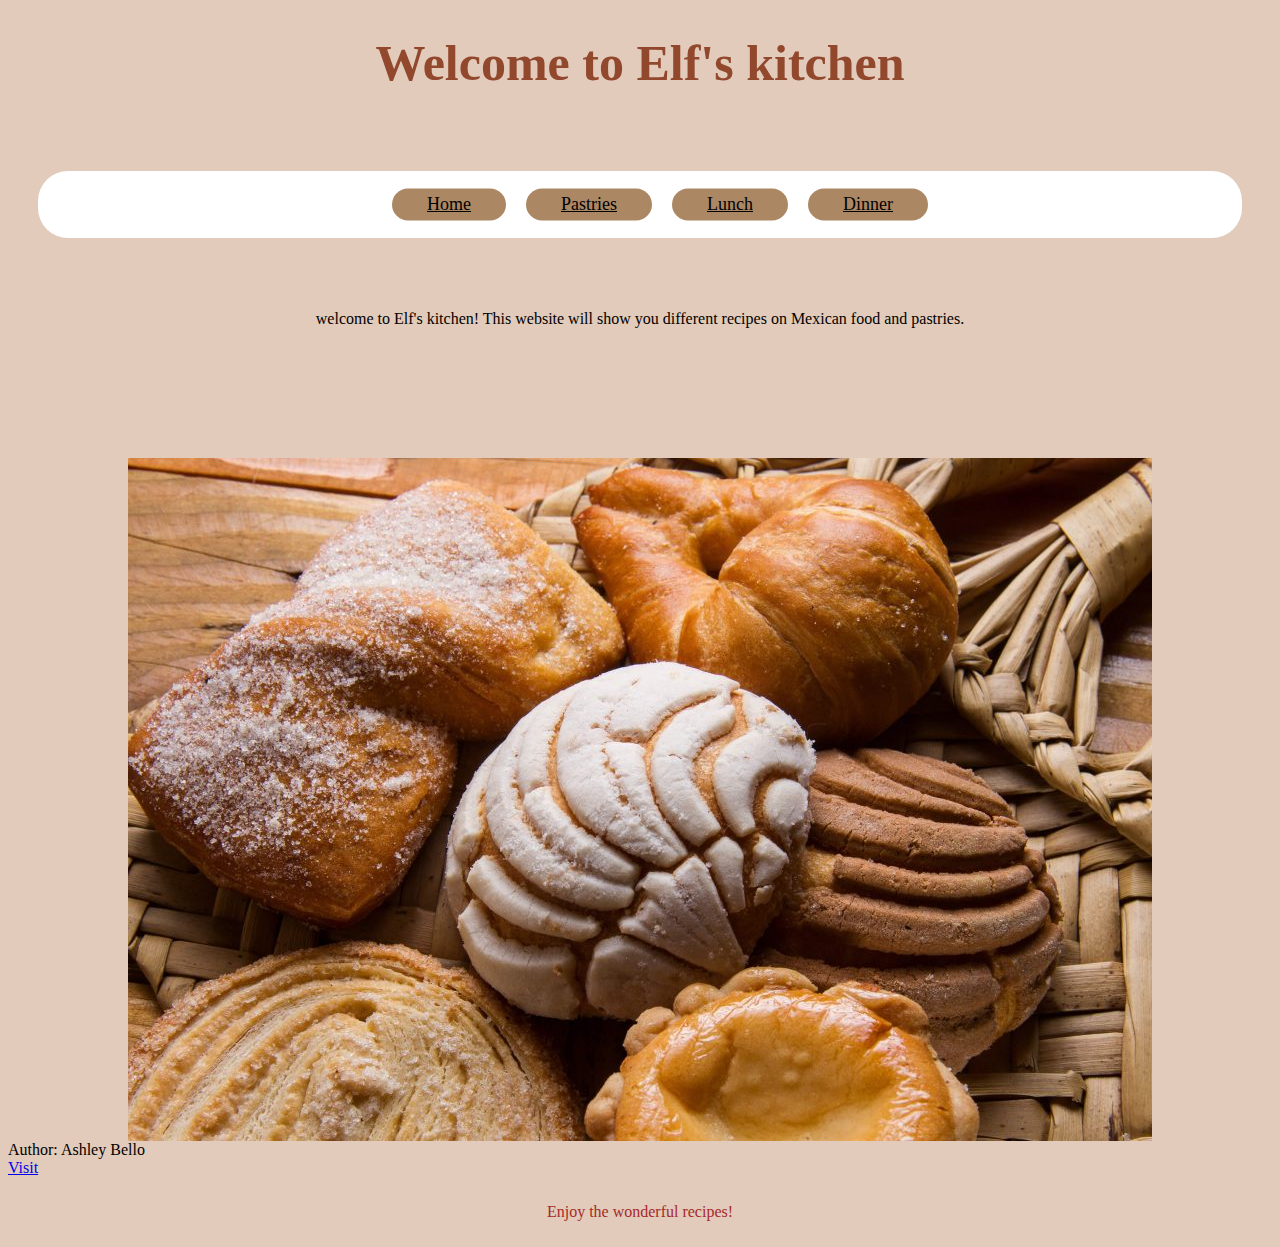
<file: Ashley's first project /index.html>
<!DOCTYPE html>
<html lang="en">
<head>
    <meta charset="UTF-8">
    <meta name="viewport" content="width=device-width, initial-scale=1.0">
    <title>Home</title>
    <link href="style.css" rel="stylesheet" />
</head>
<body>
  <h1 id="h1">Welcome to Elf's kitchen</h1>

  <header>
    <nav class="nav1">
        <ul class="nav1_links">
            <li><a href="index.html">Home</a></li>
            <li><a href="pastries.html">Pastries</a></li>
            <li><a href="lunch.html">Lunch</a></li>
            <li><a href="dinner.html">Dinner</a></li>
        </ul>
    </nav>
    <p>welcome to Elf's kitchen! This website will show you different recipes on Mexican food and pastries. </p>
  </header> 
 
  <div class="container">
  <main>
    <!-- <img src="Mexican Pastries.jpeg" alt="Recipes on Mexican Pastries"> -->
   <iframe style="border-radius:12px" src="https://open.spotify.com/embed/track/0Hja9zlVQHC768PsPjWscW?utm_source=generator width="20%" height="100" frameBorder="0" allowfullscreen="" allow="autoplay; clipboard-write; encrypted-media; fullscreen; picture-in-picture" loading="lazy"></iframe>
  <img src="Mexican Pastries .jpeg" alt="Recipes on Mexican Pastries">
  </main> 
</div>
<footer>
    Author: Ashley Bello
</footer>
<!-- <div id="output">

</div> -->
<script src="script.js"></script>
</body>
<a href="https://wwww.pastries.com">Visit</a>
<p style="color:brown;">Enjoy the wonderful recipes!</p>
</html>
</file>
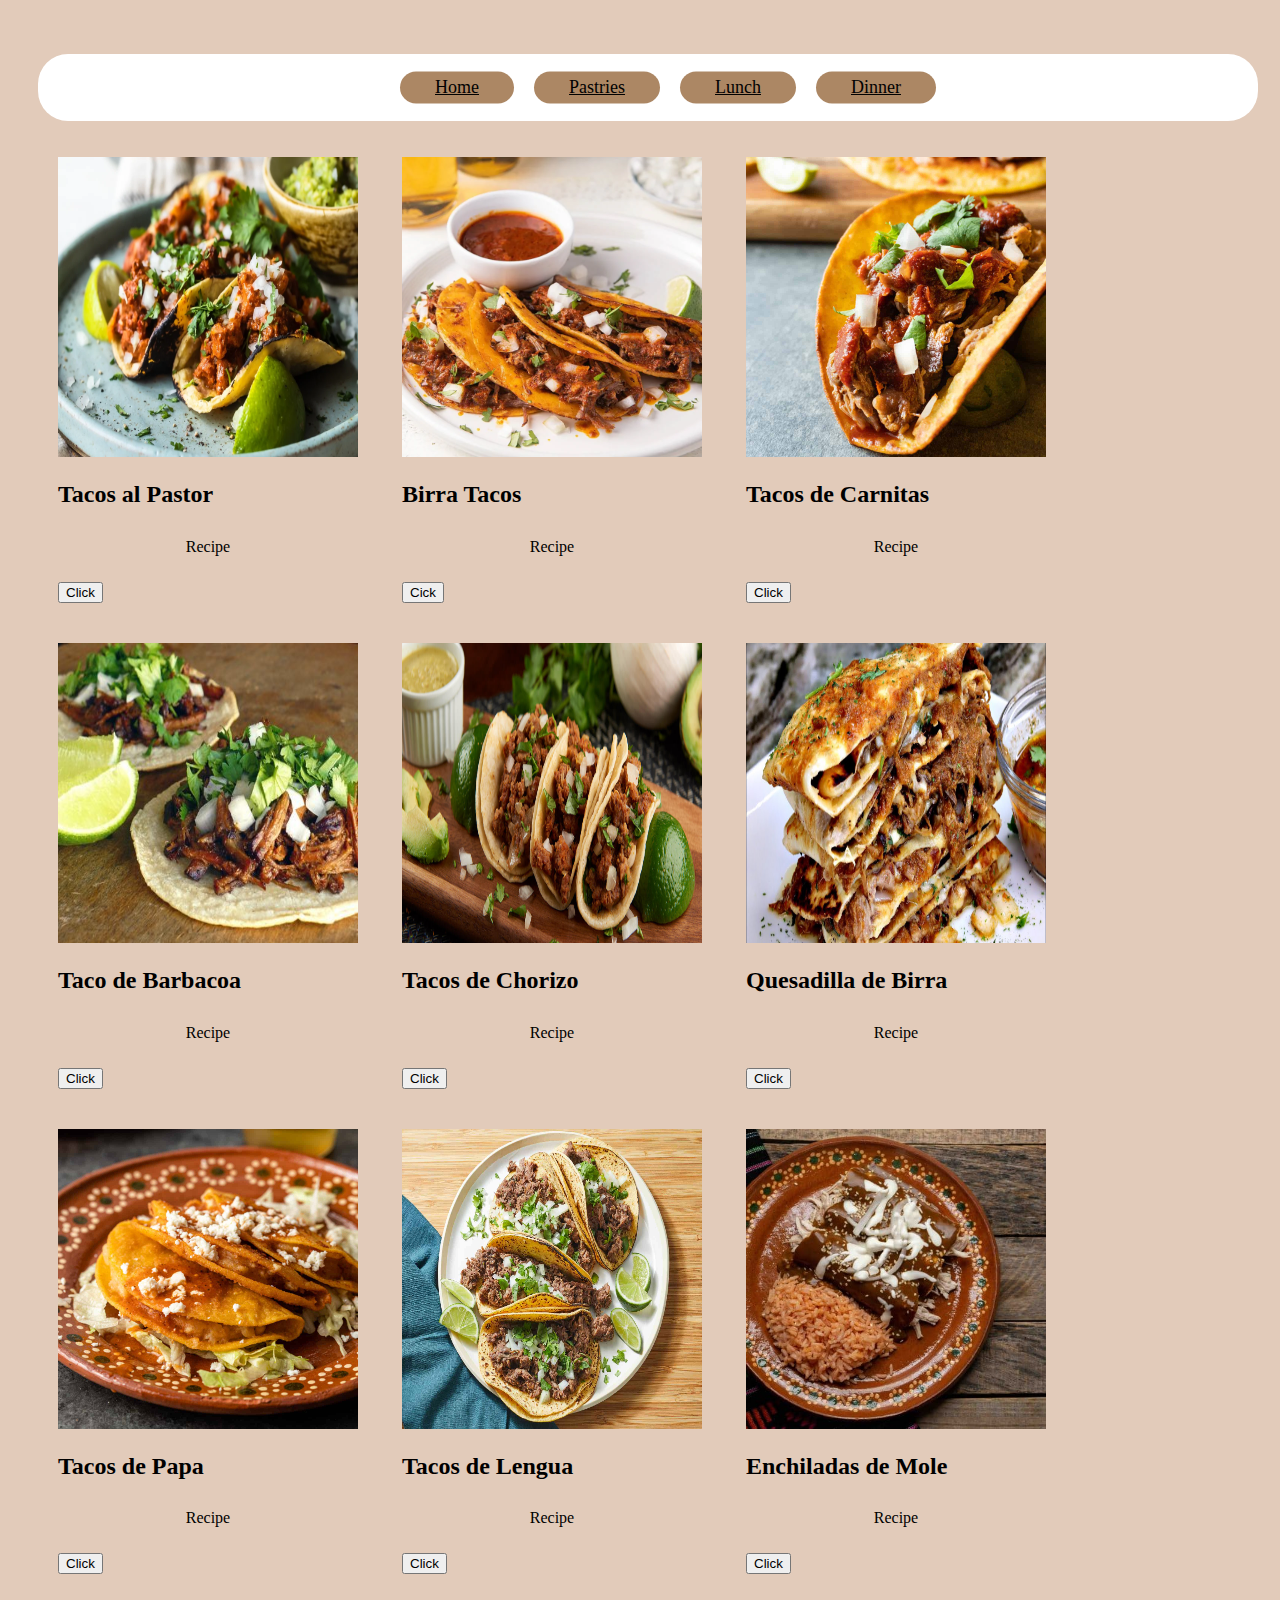
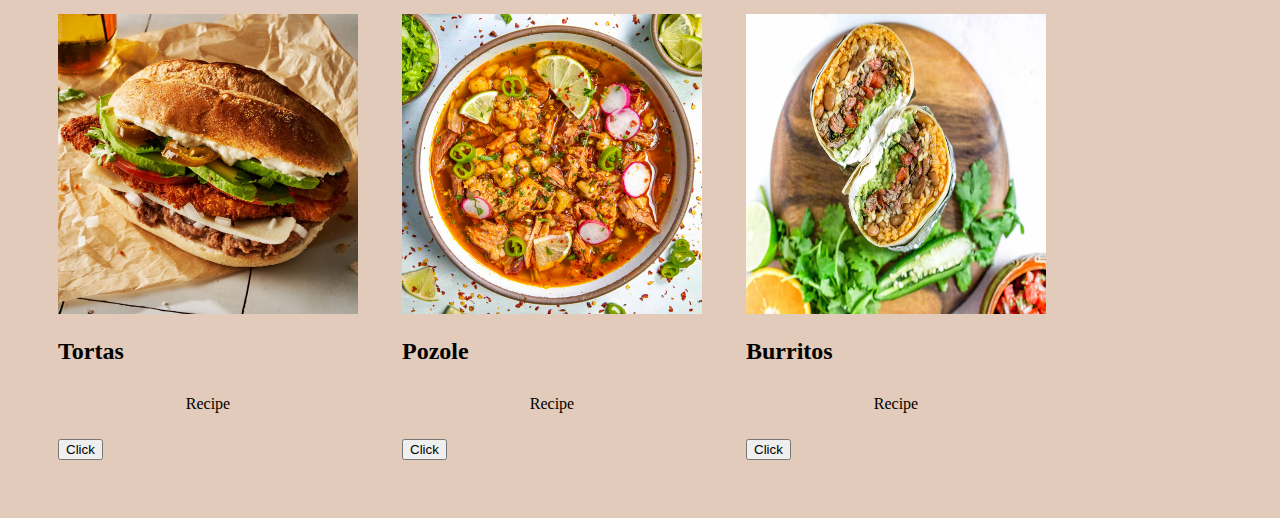
<file: Ashley's first project /lunch.html>
<!DOCTYPE html>
<html lang="en">
<head>
    <meta charset="UTF-8">
    <meta name="viewport" content="width=device-width, initial-scale=1.0">
    <title>Pastries</title>
    <link rel="stylesheet" href="lunch.css">
    <link rel="stylesheet" href="style.css">
</head>
<body>
    <nav class="nav1">
        <ul class="nav1_links">
            <li><a href="index.html">Home</a></li>
            <li><a href="pastries.html">Pastries</a></li>
            <li><a href="lunch.html">Lunch</a></li>
            <li><a href="dinner.html">Dinner</a></li>
        </ul>
    <div class="gallery">
        <div class="gallery-item">
            <img src="lunch1.jpg" alt="pastries" width="300" height="300">
            <h2>Tacos al Pastor</h2>
            <p>Recipe</p>
            <button>Click</button>
        </div>
        <div class="gallery-item">
            <img src="lunch2.jpg" alt="pastries" width="300" height="300">
            <h2>Birra Tacos</h2>
            <p>Recipe</p>
            <button>Cick</button>
        </div>
        <div class="gallery-item">
            <img src="lunch3.jpg" alt="pastries" width="300" height="300">
            <h2>Tacos de Carnitas</h2>
            <p>Recipe</p>
            <button>Click</button>
        </div>
        <div class="gallery-item">
            <img src="lunch4.jpg" alt="pastries" width="300" height="300">
            <h2>Taco de Barbacoa</h2>
            <p>Recipe</p>
            <button>Click</button>
        </div>
        <div class="gallery-item">
            <img src="lunch5.jpg" alt="pastries" width="300" height="300">
            <h2>Tacos de Chorizo</h2>
            <p>Recipe</p>
            <button>Click</button>
        </div>
        <div class="gallery-item">
            <img src="lunch6.jpg" alt="pastries" width="300" height="300">
            <h2>Quesadilla de Birra</h2>
            <p>Recipe</p>
            <button>Click</button>
        </div>
        <div class="gallery-item">
            <img src="lunch7.jpg" alt="pastries" width="300" height="300">
            <h2>Tacos de Papa</h2>
            <p>Recipe</p>
            <button>Click</button>
        </div>
        <div class="gallery-item">
            <img src="lunch8.jpg" alt="pastries" width="300" height="300">
            <h2>Tacos de Lengua</h2>
            <p>Recipe</p>
            <button>Click</button>
        </div>
        <div class="gallery-item">
            <img src="lunch9.jpg" alt="pastries" width="300" height="300">
            <h2>Enchiladas de Mole</h2>
            <p>Recipe</p>
            <button>Click</button>
        </div>
       <div class="gallery-item">
        <img src="lunch10.jpg" alt="pastries" width="300" height="300">
        <h2>Tortas</h2>
        <p>Recipe</p>
        <button>Click</button>
       </div>
       <div class="gallery-item">
        <img src="lunch11.jpg" alt="pastries" width="300" height="300">
        <h2>Pozole</h2>
        <p>Recipe</p>
        <button>Click</button>
       </div>
       <div class="gallery-item">
        <img src="lunch12.jpg" alt="pastries" width="300" height="300">
        <h2>Burritos</h2>
        <p>Recipe</p>
        <button>Click</button>
       </div>

        <!-- Add more pastries as needed -->
    </div>
    <footer>
    </nav></footer>
</body>
</html>
</file>
<file: Ashley's first project /style.css>
h1 {
    color: rgba(143, 68, 41, 0.972);
    font-family:'Times New Roman', Times, serif
}

p {
    width: 60%;
}

body{
    background-color: rgba(226, 202, 185, 0.984);
}

.nav2{
    width: 100px;
    border: 15px solid rgba(176, 97, 65, 0.603);
    padding: 10px;
    margin: 0 20px; 
    display: flex;
    justify-content: space-between;
}
#h1{
    text-align: center;
}
#h1{
    font-size: 50px;
}

img {
    display: block;
    margin-left: auto;
    margin-right: auto;
}


/* h2 { font-style: 
      
} */

ul {
    background-color: white;
    border-radius: 30px;
}


.nav1{
    padding: 30px;
    box-shadow: 0 25px 20px 20px rgba(0, 0, 0, 0, 0.4);
    align-items: center;
    justify-content: center;
    animation: fade 2s ease-out;
    
}
.nav1 ul li a{
    list-style: none;
    display: inline-block;
    /* display:flex;
    flex-direction: row; */
    padding: 13px 35px 13px 35px;
    margin: 10px;
    font-size: 18px;
    font-weight: 500;
    color:rgb(1, 1, 1);
    cursor: pointer;
    position: relative;
    z-index: 2;
    
}

.nav1 ul li a::after{
    content: '';
    background: #ac8764;
    width:  100%;
    height:  70%;
    border-radius: 30px;
    position: absolute;
    top: 50%;
    left: 50%;
    transform: translate( -50%, -50%);
    z-index: -1;

}

.nav1_links{
    display: flex;
    justify-content: center;
}

ul {
    list-style-type: none;
}

@keyframes fade {
  0% {opacity: 0;}
  50% {opacity: 0.5;}
  100% {opacity: 1;}
}

#music-control {
    padding: 10px 20px;
    font-size: 16px;
    cursor: pointer;

}

#play-pause-button {
    background-color: #EED9c4
    color #858585;
    border: none;
    padding: 10px 20px;
    border-radius : 5px;
    cursor: pointer;
    font-size: 16px;
}

#play-pause-button:hover {
    background-color: black;
}

.container {
    text-align: center;
}
.inline-block {
    display: inline-block;
    vertical-align: middle;
    margin: 0 10px;
}

p {
    width: 60%;
    text-align: center;
    font-family: Cambria, Cochin, Georgia, Times, 'Times New Roman', serif;
    margin-top: 90;
    margin-right: auto;
    margin-bottom: 100;
    margin-left: auto; /* Center the paragraphs with explicit values */
    padding: 10px;
}
</file>
<file: Ashley's first project /lunch.css>
body{
    margin: 100;
    padding: 200;
    height: 100%;
    width: 100%;
    overflow-x: hidden;
    display: flex;
    align-items: center;
    justify-content: center;
    background-color: #7f4a3f;
    font-family: Cambria, Cochin, Georgia, Times, 'Times New Roman', serif;
    
  }
  
  
  .gallery-container {
    width: 100%;
    overflow-x: auto;
    white-space: nowrap;
  }
  
  .gallery-item{
    display: inline-block;
    padding: 20px;
  }
  
  .gallery-item img {
    display: inline-block;
    width: 200;
    height: 200;
    margin: 10;
    box-sizing: border-box;
    transition: transform 0.2s;
  }
  
  .gallery-item img:hover {
    transform: scale(1.05);
  }
</file>
